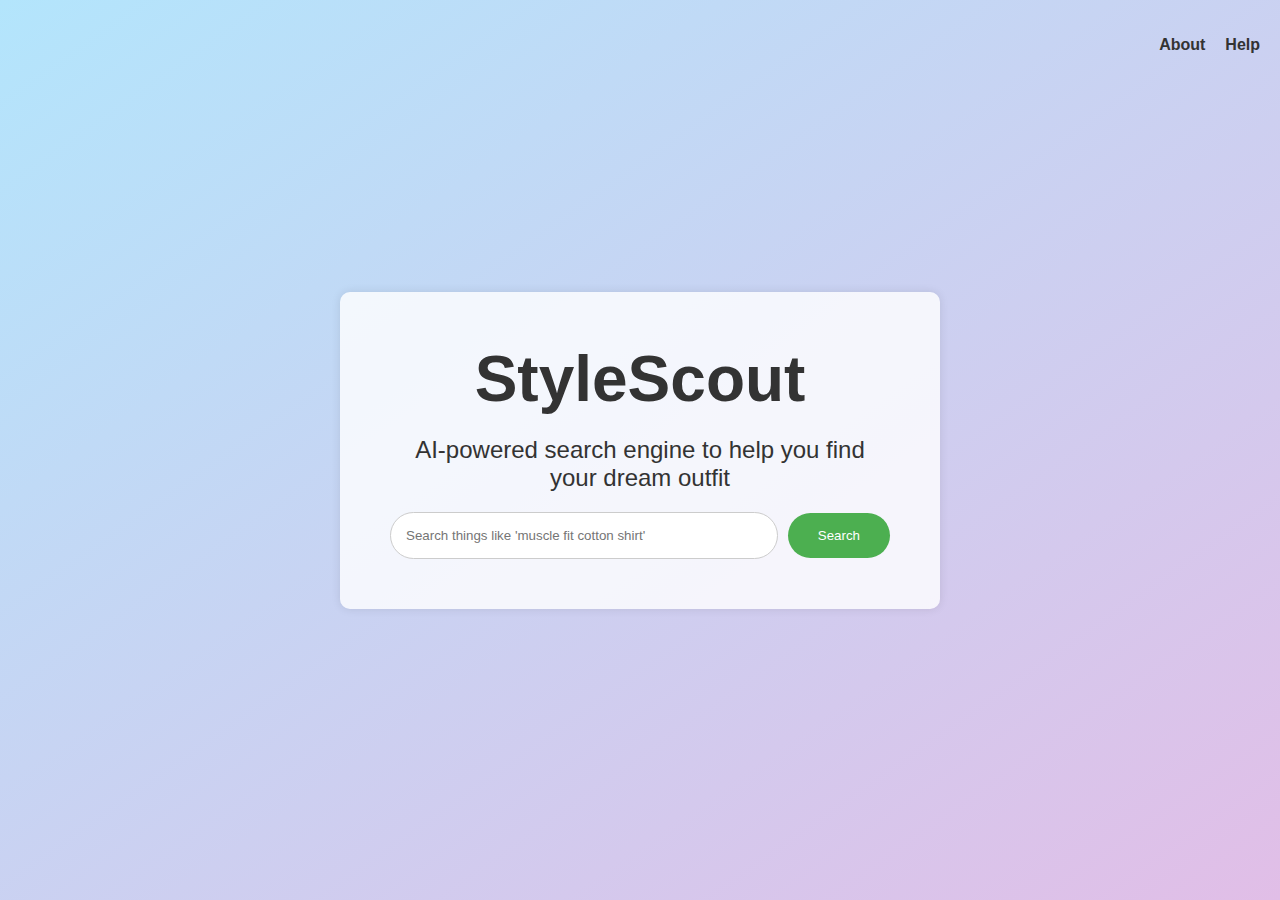
<file: templates/index.html>
<!DOCTYPE html>
<html lang="en">
<head>
    <meta charset="UTF-8">
    <meta name="viewport" content="width=device-width, initial-scale=1.0">
    <title>StyleScout</title>
    <style>
        body {
            background: linear-gradient(to bottom right, #B3E5FC, #E1BEE7);
            background-size: cover;
            background-repeat: no-repeat;
            height: 100vh;
            display: flex;
            justify-content: center;
            align-items: center;
            font-family: Arial, sans-serif;
            color: #333;
            margin: 0;
            padding: 0;
            flex-direction: column;
        }
        .header {
            width: 100%;
            display: flex;
            justify-content: flex-end;
            padding: 20px;
            box-sizing: border-box;
            position: absolute;
            top: 0;
            right: 0;
        }
        .nav ul {
            list-style: none;
            display: flex;
            gap: 20px;
        }
        .nav ul li {
            display: inline;
        }
        .nav ul li a {
            text-decoration: none;
            color: #333;
            font-weight: bold;
        }
        .container {
            background-color: rgba(255, 255, 255, 0.8);
            padding: 50px;
            border-radius: 10px;
            box-shadow: 0 0 10px rgba(0, 0, 0, 0.1);
            text-align: center;
            max-width: 600px;
            width: 100%;
            box-sizing: border-box;
        }
        .title {
            font-size: 4em;
            margin: 0;
        }
        .caption {
            font-size: 1.5em;
            margin: 20px 0;
        }
        form {
            display: flex;
            justify-content: center;
            align-items: center;
            margin-top: 20px;
        }
        input[type="text"] {
            width: 80%;
            padding: 15px;
            border: 1px solid #ccc;
            border-radius: 30px;
            margin-right: 10px;
            box-sizing: border-box;
        }
        input[type="submit"] {
            padding: 15px 30px;
            background-color: #4CAF50;
            color: white;
            border: none;
            border-radius: 30px;
            cursor: pointer;
        }
        input[type="submit"]:hover {
            background-color: #45a049;
        }
    </style>
</head>
<body>
    <header class="header">
        <nav class="nav">
            <ul>
                <li><a href="#">About</a></li>
                <li><a href="#">Help</a></li>
            </ul>
        </nav>
    </header>
    <div class="container">
        <h1 class="title">StyleScout</h1>
        <p class="caption">AI-powered search engine to help you find your dream outfit</p>
        <form action="/search" method="post">
            <input type="text" name="query" placeholder="Search things like 'muscle fit cotton shirt'">
            <input type="submit" value="Search">
        </form>
    </div>
</body>
</html>
</file>
